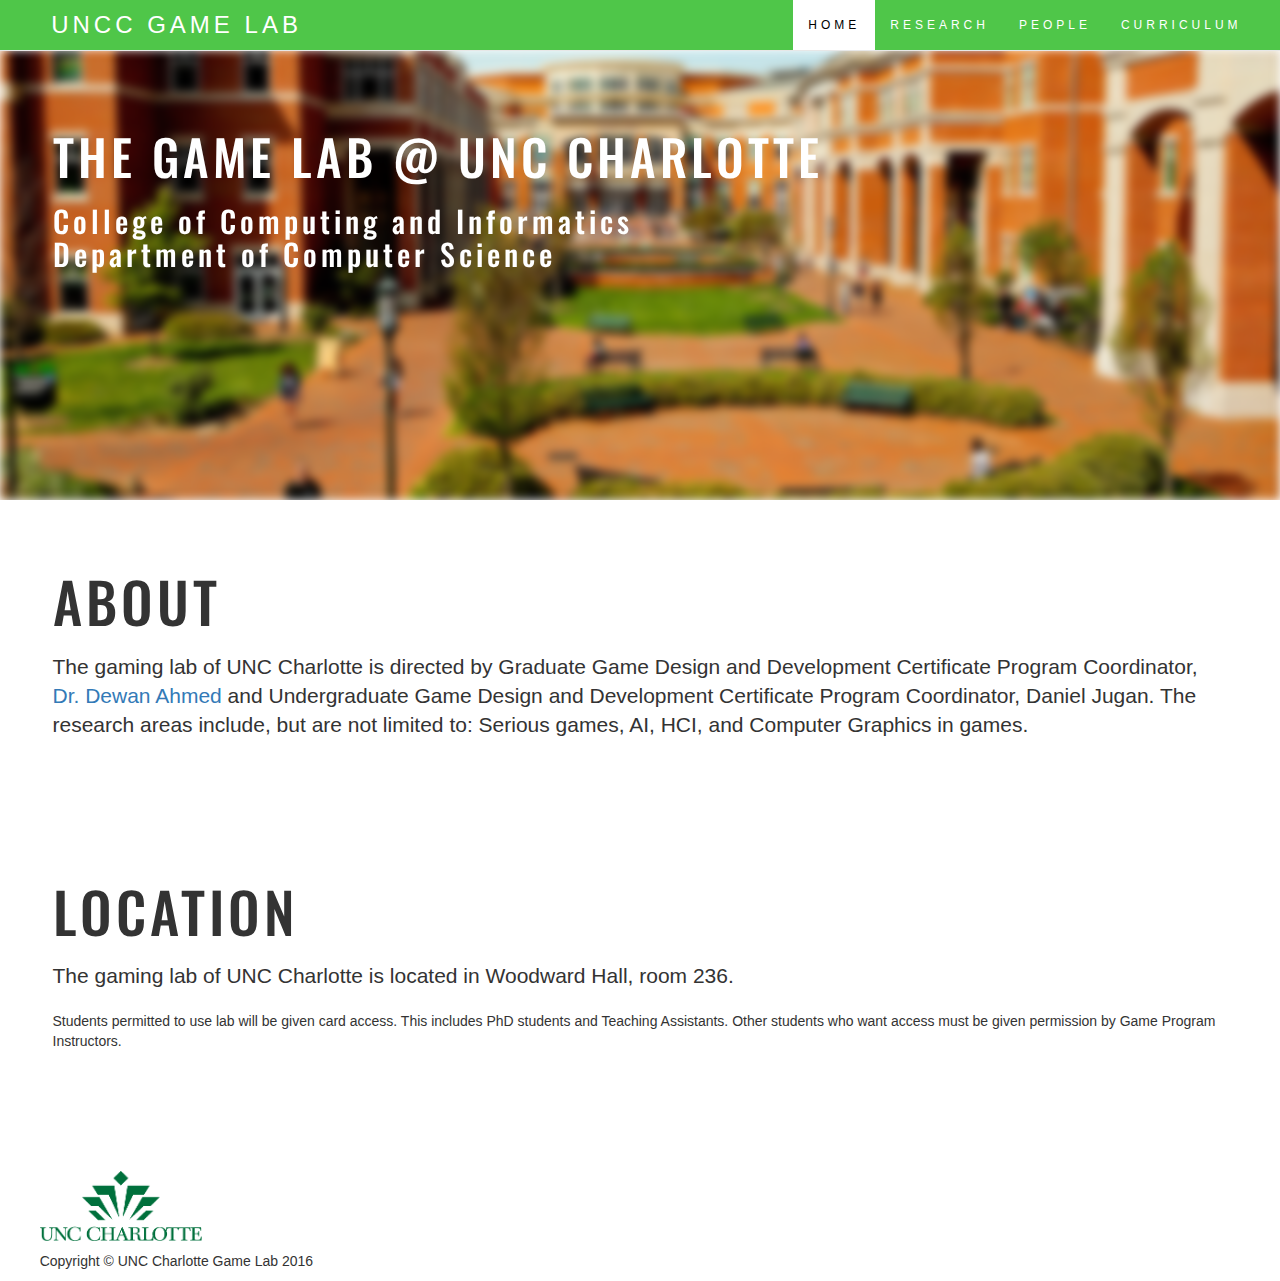
<file: index.html>
<!DOCTYPE html>
<html lang="en">

<head>

    <meta charset="utf-8">
    <meta http-equiv="X-UA-Compatible" content="IE=edge">
    <meta name="viewport" content="width=device-width, initial-scale=1">
    <meta name="description" content="">
    <meta name="author" content="">

    <title>UNC Charlotte Game Lab</title>

    <!-- Bootstrap Core CSS -->
    <link href="css/bootstrap.min.css" rel="stylesheet">

    <!-- Custom CSS -->
    <link href="css/main.css" rel="stylesheet">

    <!-- Fonts -->
    <link href='https://fonts.googleapis.com/css?family=Josefin+Sans|Oswald' rel='stylesheet' type='text/css'>
    <!-- HTML5 Shim and Respond.js IE8 support of HTML5 elements and media queries -->
    <!-- WARNING: Respond.js doesn't work if you view the page via file:// -->
    <!--[if lt IE 9]>
        <script src="https://oss.maxcdn.com/libs/html5shiv/3.7.0/html5shiv.js"></script>
        <script src="https://oss.maxcdn.com/libs/respond.js/1.4.2/respond.min.js"></script>
    <![endif]-->

</head>

<body>

    <!-- Navigation -->
    <nav class="navbar navbar-default navbar-fixed-top" role="navigation">
        <div class="container">
            <!-- Brand and toggle get grouped for better mobile display -->
            <div class="navbar-header">
                <button type="button" class="navbar-toggle" data-toggle="collapse" data-target="#bs-example-navbar-collapse-1">
                    <span class="sr-only">Toggle navigation</span>
                    <span class="icon-bar"></span>
                    <span class="icon-bar"></span>
                    <span class="icon-bar"></span>
                </button>
                <a class="navbar-brand" href="#" style = "color:white;font-size:24px;">UNCC GAME LAB</a>
            </div>
            <!-- Collect the nav links, forms, and other content for toggling -->
            <div class="collapse navbar-collapse" id="bs-example-navbar-collapse-1">
                <ul class="nav navbar-nav navbar-right">
                    <li class ="active">
                        <a href="index.html" >HOME</a>
                    </li>
                    <li>
                        <a href="research.html">RESEARCH</a>
                    </li>
                    <li>
                        <a href="people.html">PEOPLE</a>
                    </li>
                    <li>
                        <a href="curriculum.html">CURRICULUM</a>
                    </li>
                </ul>
            </div>
            <!-- /.navbar-collapse -->
        </div>
        <!-- /.container -->
    </nav>

    <!-- Full Width Image Header with Logo -->
    <!-- Image backgrounds are set within the full-width-pics.css file. -->
    <div id="bg-fade-carousel" class="carousel slide" data-ride="carousel">
        <!-- Wrapper for slides -->
            <div class="carousel-inner">
                <div class="item active">
                    <div class="slide1"></div>
                </div>
                <div class="item">
                    <div class="slide2"></div>
                </div>
                <div class="item">
                    <div class="slide3"></div>
                </div>
            </div><!-- .carousel-inner --> 
            <div class="container-fluid carousel-overlay" id="home">
                <h1 style="letter-spacing: 4px;padding-top:60px;color:white;">THE GAME LAB @ UNC CHARLOTTE</h1>
        <h2 style="color:white;">College of Computing and Informatics <br> Department of Computer Science</h2>
            </div>
        </div> <!-- .carousel -->  

    <!-- Content Section -->
    <section>
        <div class="container">
            <div class="row">
                <div class="col-lg-12">
                    <h1 class="section-heading" style="letter-spacing: 4px;">ABOUT</h1>
                    <p class="lead section-lead">The gaming lab of UNC Charlotte is directed by Graduate Game Design and Development Certificate Program Coordinator, <a href = "http://webpages.uncc.edu/dahmed" target="_blank"/>Dr. Dewan Ahmed</a> and Undergraduate Game Design and Development Certificate Program Coordinator, Daniel Jugan. The research areas include, but are not limited to: Serious games, AI, HCI, and Computer Graphics in games. </p>
                </div>
            </div>
        </div>
    </section>

    <!-- Content Section -->
    <section>
        <div class="container">
            <div class="row">
                <div class="col-lg-12">
                    <h1 class="section-heading" style="letter-spacing: 4px;">LOCATION</h1>
                    <p class="lead section-lead">The gaming lab of UNC Charlotte is located in Woodward Hall, room 236.</p>
                    <p class="section-paragraph">Students permitted to use lab will be given card access. This includes
                        PhD students and Teaching Assistants. Other students who want access must be given permission by Game Program Instructors.</p>
                </div>
            </div>
            <!-- /.row -->
        </div>
        <!-- /.container -->
    </section>

    <!-- Footer -->
    <footer>
        <div class="container">
            <div class="row">
                <div class="col-lg-8">
                    <img src = "images/research.gif"
                    alt = "uncclogo"
                    style = "height: 80px; padding-left: 3%;padding-bottom: 10px;"/><br>
                    <p>Copyright &copy; UNC Charlotte Game Lab 2016</p>
                </div>
            </div>
            <!-- /.row -->
        </div>
        <!-- /.container -->
    </footer>

    <!-- jQuery -->
    <script src="js/jquery.js"></script>

    <!-- Bootstrap Core JavaScript -->
    <script src="js/bootstrap.min.js"></script>

</body>

</html>
</file>
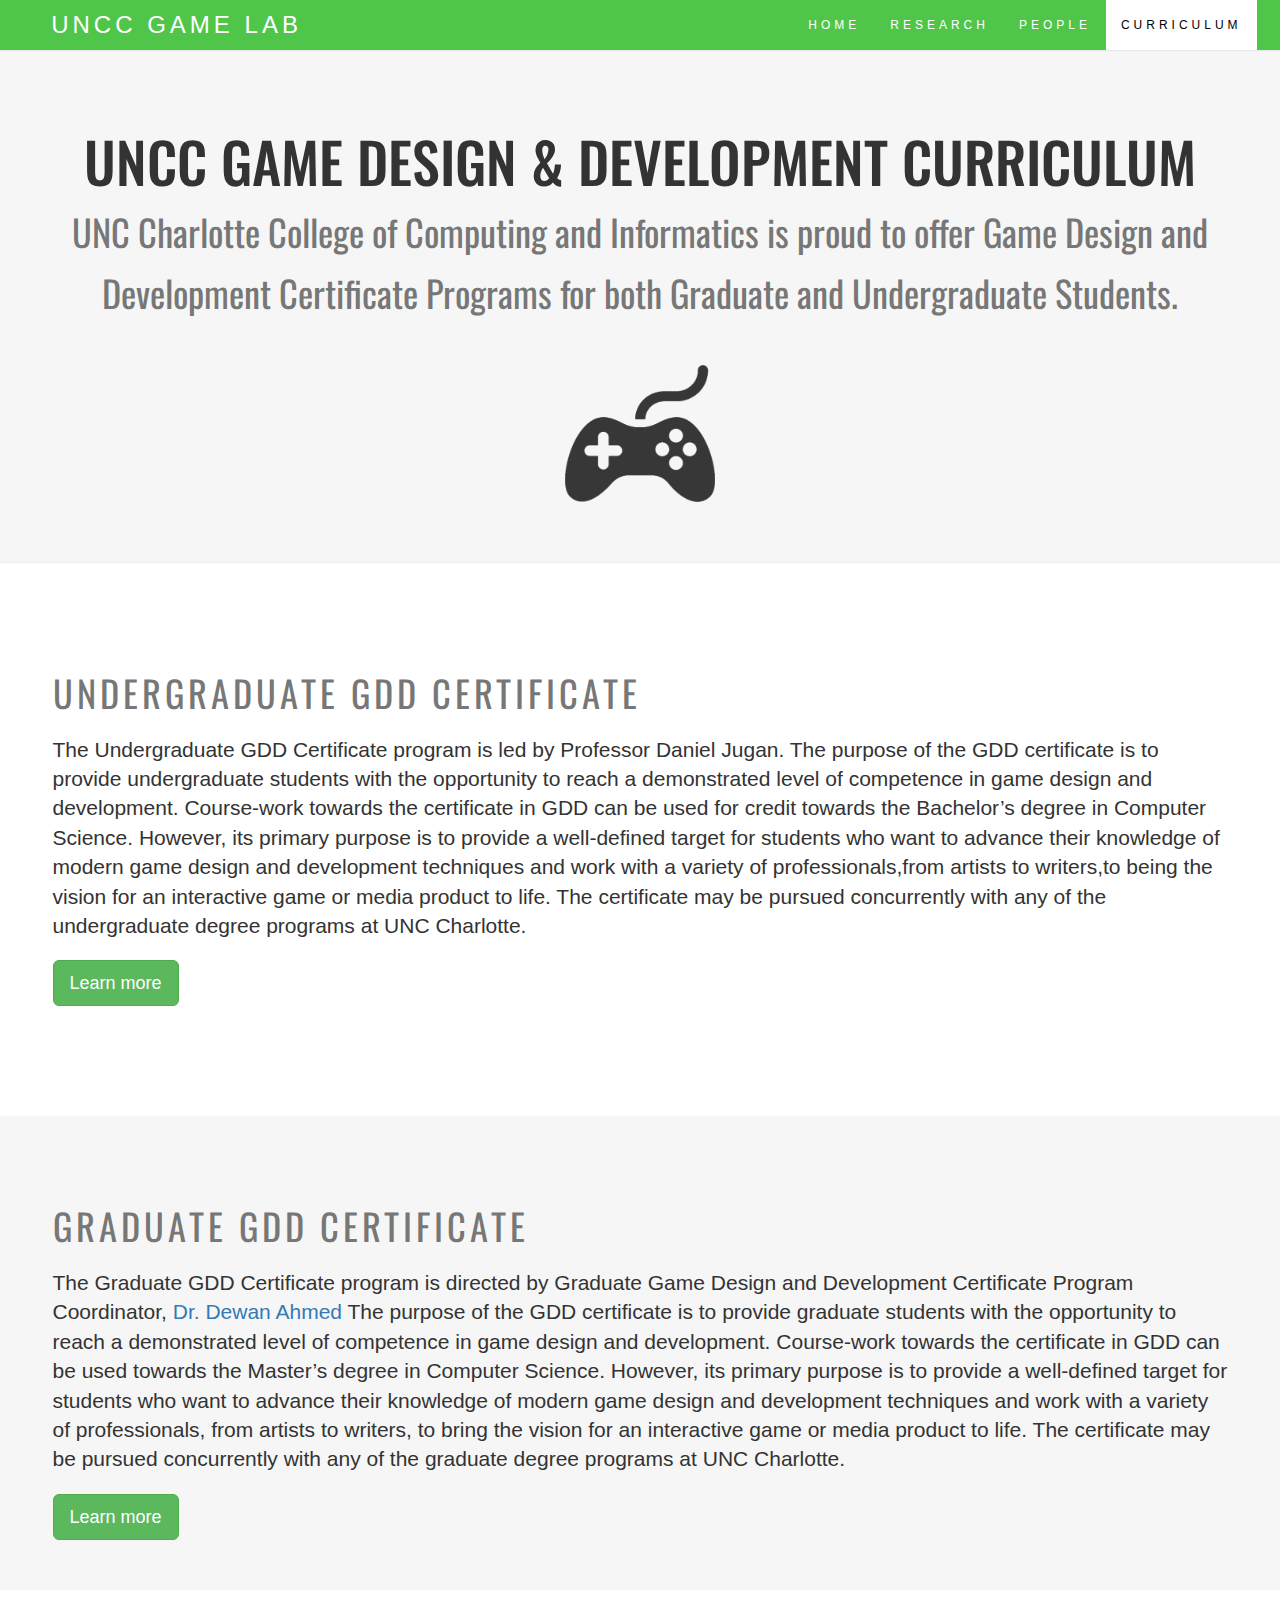
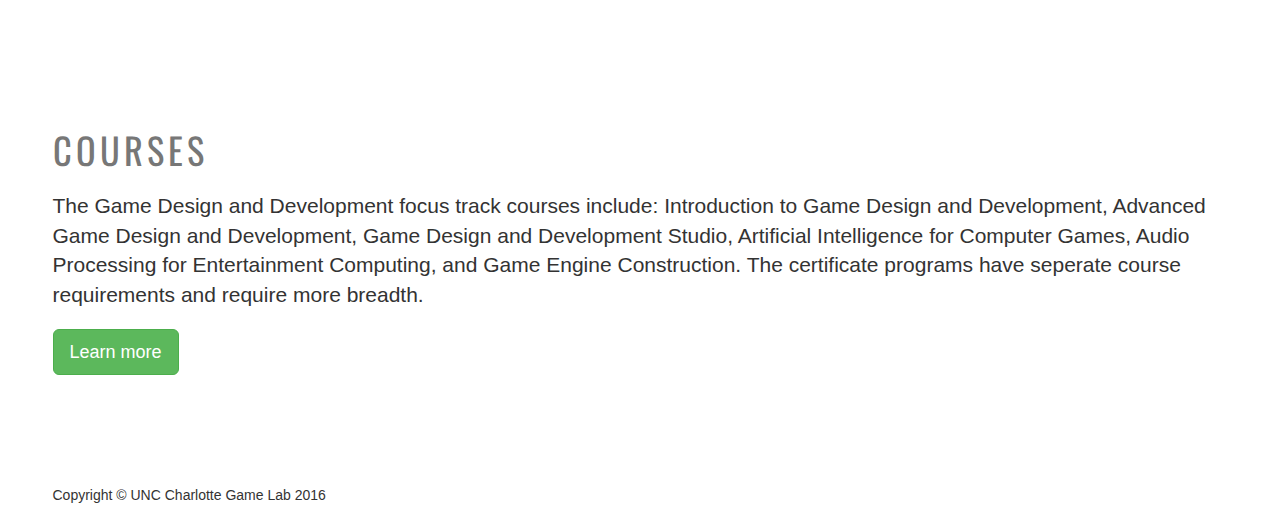
<file: curriculum.html>
<!DOCTYPE html>
<html lang="en">

<head>

    <meta charset="utf-8">
    <meta http-equiv="X-UA-Compatible" content="IE=edge">
    <meta name="viewport" content="width=device-width, initial-scale=1">
    <meta name="description" content="">
    <meta name="author" content="">

    <title>UNC Charlotte Game Lab - Curriculum</title>

    <!-- Bootstrap Core CSS -->
    <link href="css/bootstrap.min.css" rel="stylesheet">

    <!-- Custom CSS -->
    <link href="css/main.css" rel="stylesheet">

    <!-- Fonts -->
    <link href='https://fonts.googleapis.com/css?family=Josefin+Sans|Oswald' rel='stylesheet' type='text/css'>
    <!-- HTML5 Shim and Respond.js IE8 support of HTML5 elements and media queries -->
    <!-- WARNING: Respond.js doesn't work if you view the page via file:// -->
    <!--[if lt IE 9]>
        <script src="https://oss.maxcdn.com/libs/html5shiv/3.7.0/html5shiv.js"></script>
        <script src="https://oss.maxcdn.com/libs/respond.js/1.4.2/respond.min.js"></script>
    <![endif]-->

</head>

<body>

    <!-- Navigation -->
    <nav class="navbar navbar-default navbar-fixed-top" role="navigation">
        <div class="container">
            <!-- Brand and toggle get grouped for better mobile display -->
            <div class="navbar-header">
                <button type="button" class="navbar-toggle" data-toggle="collapse" data-target="#bs-example-navbar-collapse-1">
                    <span class="sr-only">Toggle navigation</span>
                    <span class="icon-bar"></span>
                    <span class="icon-bar"></span>
                    <span class="icon-bar"></span>
                </button>
                <a class="navbar-brand" href="#" style = "color:white;font-size:24px;">UNCC GAME LAB</a>
            </div>
            <!-- Collect the nav links, forms, and other content for toggling -->
            <div class="collapse navbar-collapse" id="bs-example-navbar-collapse-1">
                <ul class="nav navbar-nav navbar-right">
                    <li>
                        <a href="index.html" >HOME</a>
                    </li>
                    <li>
                        <a href="research.html">RESEARCH</a>
                    </li>
                    <li>
                        <a href="people.html">PEOPLE</a>
                    </li>
                    <li class ="active">
                        <a href="curriculum.html">CURRICULUM</a>
                    </li>
                </ul>
            </div>
            <!-- /.navbar-collapse -->
        </div>
        <!-- /.container -->
    </nav>
    <div class="page-header">
        <h1 class="section-heading" style="text-align:center;">UNCC GAME DESIGN & DEVELOPMENT CURRICULUM <br>
        <small>UNC Charlotte College of Computing and Informatics is proud to offer Game Design and Development Certificate Programs for both Graduate and Undergraduate Students.</small> </h1>
        <img src="images/controller.png"
                alt = "researchlogo"
                style = "max-width:150px;display:block;padding-top:30px;margin-left: auto;margin-right: auto"/>
    </div>

    <!-- Content Section -->
    <section>
        <div class="container">
            <div class="row">
                <div class="col-lg-12">
                    <h1 class="section-heading"style="letter-spacing: 4px;"><small>UNDERGRADUATE GDD CERTIFICATE</small></h1>
                    <p class="lead section-lead">The Undergraduate GDD Certificate program is led by Professor Daniel Jugan. The purpose of the GDD certificate is to provide undergraduate students with the opportunity to reach a demonstrated level of competence in game design and development. Course-work towards the certificate in GDD can be used for credit towards the Bachelor’s degree in Computer Science. However, its primary purpose is to provide a well-defined target for students who want to advance their knowledge of modern game design and development techniques and work with a variety of professionals,from artists to writers,to being the vision for an interactive game or media product to life. The certificate may be pursued concurrently with any of the undergraduate degree programs at UNC Charlotte. 
                    <p><a class="btn btn-success btn-lg" href="http://cs.uncc.edu/academics/undergraduate-certificate-game-design" target="_blank" role="button">Learn more</a></p>
                </div>
            </div>
        </div>
    </section>

    <!-- Content Section -->
    <section>
        <div class="container bg-grey" style="padding-bottom: 40px;">
            <div class="row">
                <div class="col-lg-12">
                    <h1 class="section-heading"style="letter-spacing: 4px;"><small>GRADUATE GDD CERTIFICATE</small></h1>
                    <p class="lead section-lead">The Graduate GDD Certificate program is directed by Graduate Game Design and Development Certificate Program Coordinator, <a href = "http://webpages.uncc.edu/dahmed" target="_blank"/>Dr. Dewan Ahmed</a> The purpose of the GDD certificate is to provide graduate students with the opportunity to reach a demonstrated level of competence in game design and development. Course-work towards the certificate in GDD can be used towards the Master’s degree in Computer Science. However, its primary purpose is to provide a well-defined target for students who want to advance their knowledge of modern game design and development techniques and work with a variety of professionals, from artists to writers, to bring the vision for an interactive game or media product to life. The certificate may be pursued concurrently with any of the graduate degree programs at UNC Charlotte. </p>
                    <p><a class="btn btn-success btn-lg" href="http://cs.uncc.edu/academics/graduate-certificate-game-design-and-development" target="_blank" role="button">Learn more</a></p>
                </div>
            </div>
            <!-- /.row -->
        </div>
        <!-- /.container -->
    </section>
    
    <section>
        <div class="container">
            <div class="row">
                <div class="col-lg-12">
                    <h1 class="section-heading"style="letter-spacing: 4px;"><small>COURSES</small></h1>
                    <p class="lead section-lead">The Game Design and Development focus track courses include: Introduction to Game Design and Development, Advanced Game Design and Development, Game Design and Development Studio, Artificial Intelligence for Computer Games, Audio Processing for Entertainment Computing, and Game Engine Construction.
                    The certificate programs have seperate course requirements and require more breadth. 
                    <p><a class="btn btn-success btn-lg" href="http://cs.uncc.edu/academics/undergraduate-programs/courses" target="_blank" role="button">Learn more</a></p>
                </div>
            </div>
        </div>
    </section>
    <!-- Footer -->
    <footer>
        <div class="container">
            <div class="row">
                <div class="col-lg-12">
                    <p>Copyright &copy; UNC Charlotte Game Lab 2016</p>
                </div>
            </div>
            <!-- /.row -->
        </div>
        <!-- /.container -->
    </footer>

    <!-- jQuery -->
    <script src="js/jquery.js"></script>

    <!-- Bootstrap Core JavaScript -->
    <script src="js/bootstrap.min.js"></script>

</body>

</html>
</file>
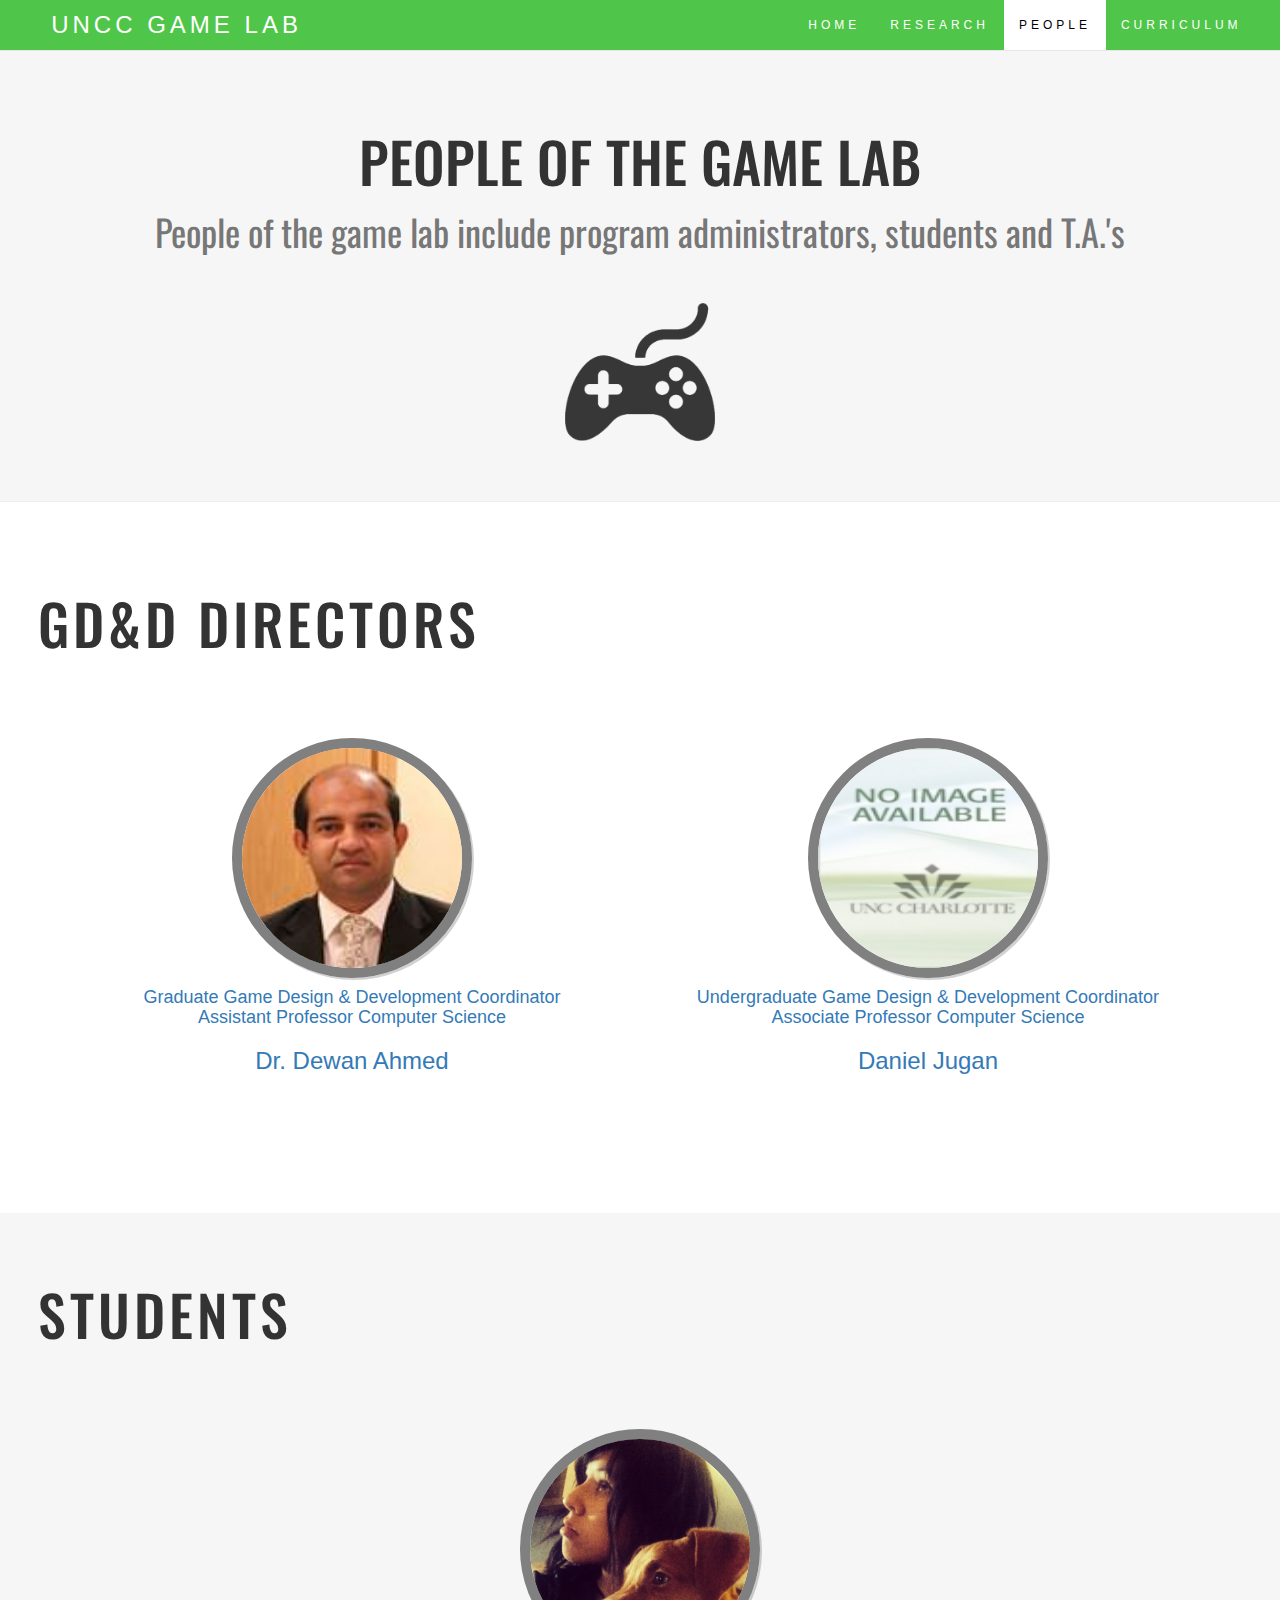
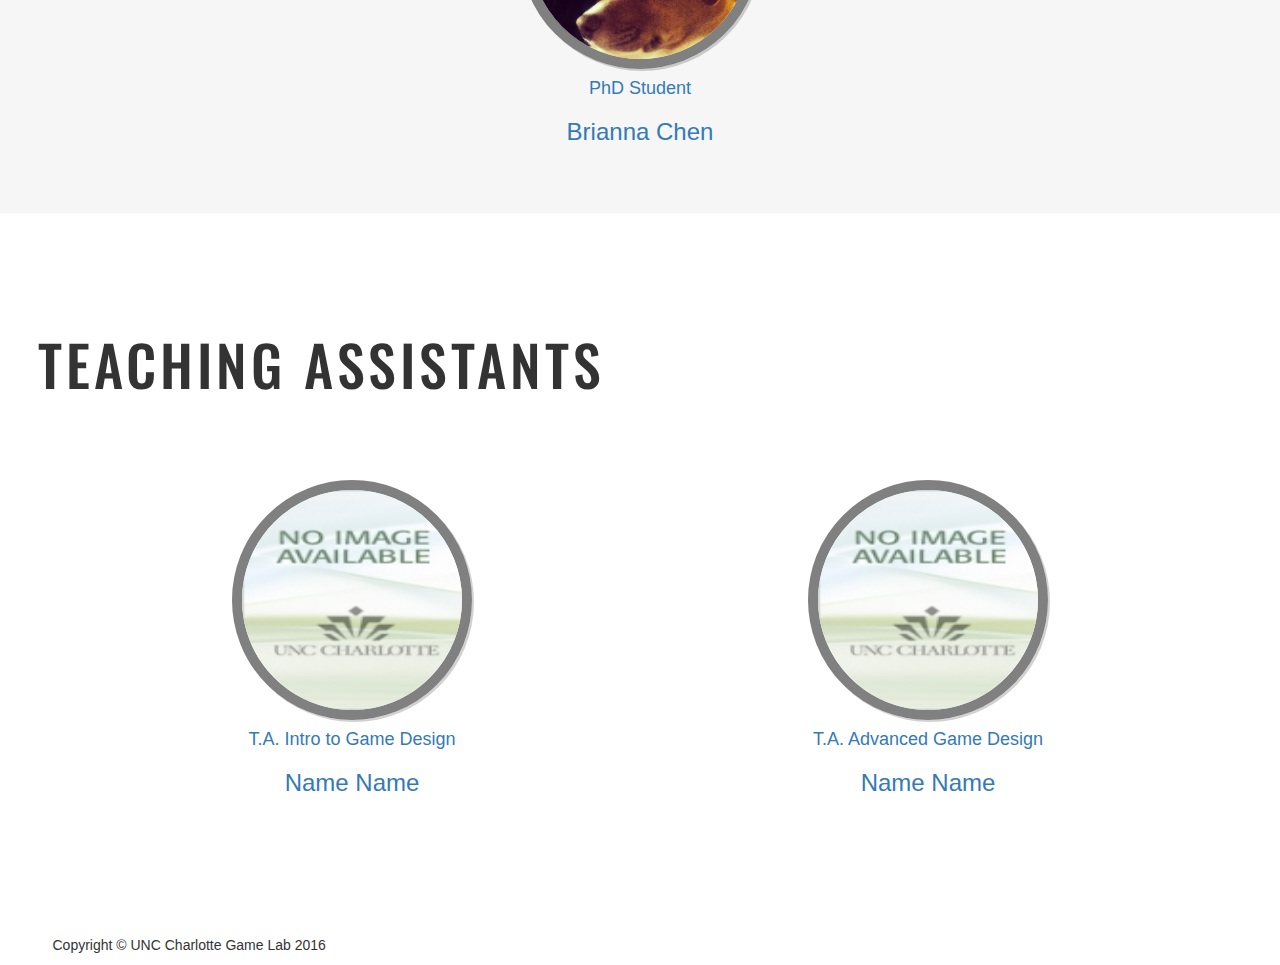
<file: people.html>
<!DOCTYPE html>
<html lang="en">

<head>

    <meta charset="utf-8">
    <meta http-equiv="X-UA-Compatible" content="IE=edge">
    <meta name="viewport" content="width=device-width, initial-scale=1">
    <meta name="description" content="">
    <meta name="author" content="">

    <title>UNC Charlotte Game Lab</title>

    <!-- Bootstrap Core CSS -->
    <link href="css/bootstrap.min.css" rel="stylesheet">

    <!-- Custom CSS -->
    <link href="css/main.css" rel="stylesheet">

    <!-- Fonts -->
    <link href='https://fonts.googleapis.com/css?family=Josefin+Sans|Oswald' rel='stylesheet' type='text/css'>
    <!-- HTML5 Shim and Respond.js IE8 support of HTML5 elements and media queries -->
    <!-- WARNING: Respond.js doesn't work if you view the page via file:// -->
    <!--[if lt IE 9]>
        <script src="https://oss.maxcdn.com/libs/html5shiv/3.7.0/html5shiv.js"></script>
        <script src="https://oss.maxcdn.com/libs/respond.js/1.4.2/respond.min.js"></script>
    <![endif]-->

</head>

<body>

    <!-- Navigation -->
    <nav class="navbar navbar-default navbar-fixed-top" role="navigation">
        <div class="container">
            <!-- Brand and toggle get grouped for better mobile display -->
            <div class="navbar-header">
                <button type="button" class="navbar-toggle" data-toggle="collapse" data-target="#bs-example-navbar-collapse-1">
                    <span class="sr-only">Toggle navigation</span>
                    <span class="icon-bar"></span>
                    <span class="icon-bar"></span>
                    <span class="icon-bar"></span>
                </button>
                <a class="navbar-brand" href="#" style = "color:white;font-size:24px;">UNCC GAME LAB</a>
            </div>
            <!-- Collect the nav links, forms, and other content for toggling -->
            <div class="collapse navbar-collapse" id="bs-example-navbar-collapse-1">
                <ul class="nav navbar-nav navbar-right">
                    <li>
                        <a href="index.html" >HOME</a>
                    </li>
                    <li>
                        <a href="research.html">RESEARCH</a>
                    </li>
                    <li class ="active">
                        <a href="people.html">PEOPLE</a>
                    </li>
                    <li>
                        <a href="curriculum.html">CURRICULUM</a>
                    </li>
                </ul>
            </div>
            <!-- /.navbar-collapse -->
        </div>
        <!-- /.container -->
    </nav>
    <div class="page-header">
        <h1 class="section-heading" style="text-align:center;">PEOPLE OF THE GAME LAB<br><small>People of the game lab include program administrators, students and T.A.'s</small> </h1>
        <img src="images/controller.png"
                alt = "researchlogo"
                style = "max-width:150px;display:block;padding-top:30px;margin-left: auto;margin-right: auto"/>
    </div>

    <!-- Content Section -->
    <section>
        <div class="container">
            <div class="row">
                <h1 class="section-heading" style="letter-spacing: 4px;">GD&D DIRECTORS</h1> <!-- Section Title -->
        <div class="container" style="padding-left:5%; padding-right:5%; padding-top:5%; margin 0 auto; text-align:center;">
            <div class="col-md-8 col-md-offset-2">
            </div>
                <!-- Speaker 1 -->
                <div class = "speaker">
                <div class="col-md-6">
                    <a href="http://webpages.uncc.edu/dahmed/aboutme.html" target="_blank" class="member-profile">
                        <div class="unhover_img">
                        <img src="images/dewan.jpg" alt="" />
                        </div>
                        <h4>Graduate Game Design & Development Coordinator<br> Assistant Professor Computer Science</h4>
                        <h3 style="padding-bottom:5%;">Dr. Dewan Ahmed</h3>
                    </a>    
                </div>
                
                <!-- Speaker 2 -->
                <div class="col-md-6">
                    <a href="#" class="member-profile">
                        <div class="unhover_img">
                        <img src="images/danny.jpg" alt="" />
                        </div>
                        <h4>Undergraduate Game Design & Development Coordinator<br> Associate Professor Computer Science</h4>
                        <h3>Daniel Jugan</h3>
                    </a>    
                </div>
                </div>
            </div>
        </div>
    </section>
    <section>
        <div class="container bg-grey">
            <div class="row">
                <h1 class="section-heading" style="letter-spacing: 4px;">STUDENTS</h1> <!-- Section Title -->
        <div class="container" style="padding-left:5%; padding-right:5%; padding-top:5%; margin 0 auto; text-align:center;">
            <div class="col-md-8 col-md-offset-2">
            </div>
                <!-- Speaker 1 -->
                <div class = "speaker">
                <div class="col-md-12">
                    <a href="http://webpages.uncc.edu/~bchen4" target="_blank" class="member-profile">
                        <div class="unhover_img">
                        <img src="images/brianna.jpg" alt="" />
                        </div>
                        <h4>PhD Student</h4>
                        <h3 style="padding-bottom: 5%;">Brianna Chen</h3>
                    </a>    
                </div>
                
                <!-- Speaker 2 -->
                </div>
            </div>
        </div>
    </section>
    <section>
        <div class="container">
            <div class="row">
                <h1 class="section-heading" style="letter-spacing: 4px;">TEACHING ASSISTANTS</h1> <!-- Section Title -->
        <div class="container" style="padding-left:5%; padding-right:5%; padding-top:5%; margin 0 auto; text-align:center;">
            <div class="col-md-8 col-md-offset-2">
            </div>
                <!-- Speaker 1 -->
                <div class = "speaker">
                <div class="col-md-6">
                    <a href="http://webpages.uncc.edu/dahmed/aboutme.html" target="_blank" class="member-profile">
                        <div class="unhover_img">
                        <img src="images/danny.jpg" alt="" />
                        </div>
                        <h4>T.A. Intro to Game Design</h4>
                        <h3 style="padding-bottom:5%;">Name Name</h3>
                    </a>    
                </div>
                
                <!-- Speaker 2 -->
                <div class="col-md-6">
                    <a href="#" class="member-profile">
                        <div class="unhover_img">
                        <img src="images/danny.jpg" alt="" />
                        </div>
                        <h4>T.A. Advanced Game Design</h4>
                        <h3>Name Name</h3>
                    </a>    
                </div>
                </div>
            </div>
        </div>
    </section>
    <!-- Footer -->
    <footer>
        <div class="container">
            <div class="row">
                <div class="col-lg-12">
                    <p>Copyright &copy; UNC Charlotte Game Lab 2016</p>
                </div>
            </div>
            <!-- /.row -->
        </div>
        <!-- /.container -->
    </footer>

    <!-- jQuery -->
    <script src="js/jquery.js"></script>

    <!-- Bootstrap Core JavaScript -->
    <script src="js/bootstrap.min.js"></script>

</body>

</html>
</file>
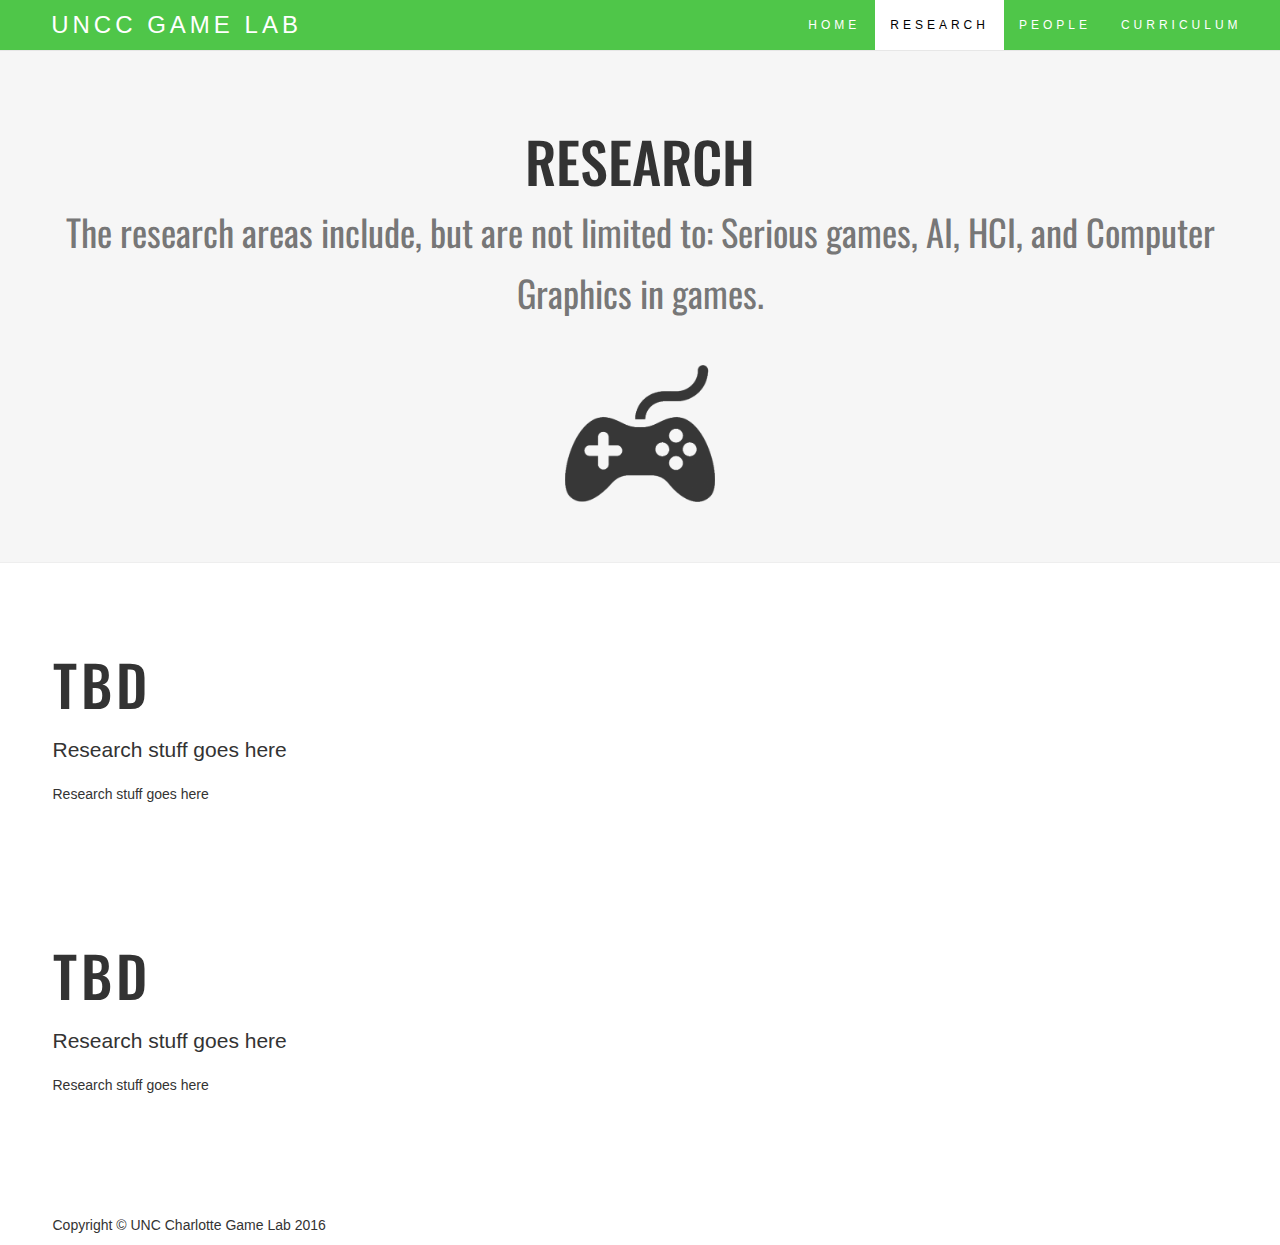
<file: research.html>
<!DOCTYPE html>
<html lang="en">

<head>

    <meta charset="utf-8">
    <meta http-equiv="X-UA-Compatible" content="IE=edge">
    <meta name="viewport" content="width=device-width, initial-scale=1">
    <meta name="description" content="">
    <meta name="author" content="">

    <title>UNC Charlotte Game Lab</title>

    <!-- Bootstrap Core CSS -->
    <link href="css/bootstrap.min.css" rel="stylesheet">

    <!-- Custom CSS -->
    <link href="css/main.css" rel="stylesheet">

    <!-- Fonts -->
    <link href='https://fonts.googleapis.com/css?family=Josefin+Sans|Oswald' rel='stylesheet' type='text/css'>
    <!-- HTML5 Shim and Respond.js IE8 support of HTML5 elements and media queries -->
    <!-- WARNING: Respond.js doesn't work if you view the page via file:// -->
    <!--[if lt IE 9]>
        <script src="https://oss.maxcdn.com/libs/html5shiv/3.7.0/html5shiv.js"></script>
        <script src="https://oss.maxcdn.com/libs/respond.js/1.4.2/respond.min.js"></script>
    <![endif]-->

</head>

<body>

    <!-- Navigation -->
    <nav class="navbar navbar-default navbar-fixed-top" role="navigation">
        <div class="container">
            <!-- Brand and toggle get grouped for better mobile display -->
            <div class="navbar-header">
                <button type="button" class="navbar-toggle" data-toggle="collapse" data-target="#bs-example-navbar-collapse-1">
                    <span class="sr-only">Toggle navigation</span>
                    <span class="icon-bar"></span>
                    <span class="icon-bar"></span>
                    <span class="icon-bar"></span>
                </button>
                <a class="navbar-brand" href="#" style = "color:white;font-size:24px;">UNCC GAME LAB</a>
            </div>
            <!-- Collect the nav links, forms, and other content for toggling -->
            <div class="collapse navbar-collapse" id="bs-example-navbar-collapse-1">
                <ul class="nav navbar-nav navbar-right">
                    <li>
                        <a href="index.html" >HOME</a>
                    </li>
                    <li class ="active">
                        <a href="research.html">RESEARCH</a>
                    </li>
                    <li>
                        <a href="people.html">PEOPLE</a>
                    </li>
                    <li>
                        <a href="curriculum.html">CURRICULUM</a>
                    </li>
                </ul>
            </div>
            <!-- /.navbar-collapse -->
        </div>
        <!-- /.container -->
    </nav>
    <div class="page-header">
        <h1 class="section-heading" style="text-align:center;">RESEARCH<br>
        <small>The research areas include, but are not limited to: Serious games, AI, HCI, and Computer Graphics in games.</small> </h1>
        <img src="images/controller.png"
                alt = "researchlogo"
                style = "max-width:150px;display:block;padding-top:30px;margin-left: auto;margin-right: auto"/>
    </div>

    <!-- Content Section -->
    <section>
        <div class="container">
            <div class="row">
                <div class="col-lg-12">
                    <h1 class="section-heading" style="letter-spacing: 4px;">TBD</h1>
                    <p class="lead section-lead">Research stuff goes here </p>
                    <p class="section-paragraph">Research stuff goes here</p>
                </div>
            </div>
        </div>
    </section>

    <!-- Content Section -->
    <section>
        <div class="container">
            <div class="row">
                <div class="col-lg-12">
                    <h1 class="section-heading" style="letter-spacing: 4px;">TBD</h1>
                    <p class="lead section-lead">Research stuff goes here</p>
                    <p class="section-paragraph">Research stuff goes here</p>
                </div>
            </div>
            <!-- /.row -->
        </div>
        <!-- /.container -->
    </section>

    <!-- Footer -->
    <footer>
        <div class="container">
            <div class="row">
                <div class="col-lg-12">
                    <p>Copyright &copy; UNC Charlotte Game Lab 2016</p>
                </div>
            </div>
            <!-- /.row -->
        </div>
        <!-- /.container -->
    </footer>

    <!-- jQuery -->
    <script src="js/jquery.js"></script>

    <!-- Bootstrap Core JavaScript -->
    <script src="js/bootstrap.min.js"></script>

</body>

</html>
</file>
<file: css/main.css>
html,body {
  width: 100%; height: 100%; margin: 0px; padding: 0px; }

.speaker img {
  width: 100%;
  max-width: 240px;
  max-height: 240px;
  border-radius: 50%; 
  border: 10px solid grey; 
  box-shadow: 2px 2px 0px rgba(0,0,0, 0.18);
  transition: all 0.1s ease-in;
}

.speaker span {
  padding: 14px 20px;
  display: inline-block;
  font-size: 16px;
}

.no-js #loader { display: none;  }
.js #loader { display: block; position: absolute; left: 100px; top: 0; }
.se-pre-con {
    position: fixed;
    left: 0px;
    top: 0px;
    width: 100%;
    height: 100%;
    z-index: 9999;
    background: url(images/loader-64x/Preloader_2.gif) center no-repeat #fff;
}
.alert {
  border-radius: 0; }

.container {
  width:100%;
  padding-right: 0;
  padding-left: 0;
  margin-right: auto;
  margin-left: auto; }

.container1 {
width:100%;
padding-right: 0;
padding-left: 0;
margin-right: auto;
margin-left: auto; }

.col-xs-1, .col-sm-1, .col-md-1, .col-sm-1, 
.col-xs-2, .col-sm-2, .col-md-2, .col-sm-2, 
.col-xs-3, .col-sm-3, .col-md-3, .col-sm-3, 
.col-xs-4, .col-sm-4, .col-md-4, .col-sm-4, 
.col-xs-5, .col-sm-5, .col-md-5, .col-sm-5, 
.col-xs-6, .col-sm-6, .col-md-6, .col-sm-6, 
.col-xs-7, .col-sm-7, .col-md-7, .col-sm-7, 
.col-xs-8, .col-sm-8, .col-md-8, .col-sm-8, 
.col-xs-9, .col-sm-9, .col-md-9, .col-sm-9, 
.col-xs-10, .col-sm-10, .col-md-10, .col-sm-10, 
.col-xs-11, .col-sm-11, .col-md-11, .col-sm-11, 
.col-xs-12, .col-sm-12, .col-md-12, .col-sm-12 {
  position: relative;
  height:100%;
  min-height: 1px;
  padding-right: 0;
  padding-left: 0; }

.row {
  margin-right: 0;
  margin-left: 0; }

.footer {
  margin-top: 0;
  padding-top: 0;
  padding-bottom: 0;
  border-top: none; }

.panel {
  border:none; }
.container-fluid{
    padding-top: 0px ;
}

body {
    margin-top: 50px; /* Required margin for .navbar-fixed-top. Remove if using .navbar-static-top. Change if height of navigation changes. */
}
nav{
    font-family: 'Oswald', sans-serif;
    letter-spacing: 4px;
    color: white;
    font-size: 18px;
    padding-left: 40px;
}

li{
    color:white;
}

h1{
    font-family: 'Oswald', sans-serif;
    font-size: 3.5em;
    padding-left: 3%;
    padding-right: 3%;
}

.page-header{
    padding-top: 60px;
    background-color: #F6F6F6;
    padding-bottom:60px;
}

h2{
    font-family: 'Oswald', sans-serif;
    padding-left: 3%;
    padding-right: 3%;
    letter-spacing: 4px;
}

h3{
    padding-left: 4%;
    padding-right: 4%;
    text-align: center;
}

p{
    padding-left: 3%;
    padding-right: 3%;
}

.navbar li{
    color: white;
    font-size: 12px;
}

.navbar{
    background-color: #4FC649; 
    border-color: none; 
    padding-left: 4%;
    padding-right: 3%;
    font-family: 'Montserrat', sans-serif;
    color:white;
}

.navbar-default .navbar-nav > .active > a, .navbar-default .navbar-nav > .active >   
 a:hover, .navbar-default .navbar-nav > .active > a:focus {
    color:white;
    /*BACKGROUND color for active*/
    background-color: white;
}

.navbar .nav > li > a {
    color:white;
}

.navbar li a, .navbar .navbar-brand {
    color: white;
}

.navbar-nav li a:hover, .navbar-nav li.active a {
  color: black!important;
}


.navbar-default .navbar-toggle {
  border-color: transparent;
  color: white !important;
}

.navbar-default .navbar nav li a {
 background-color: #26C485;
}

.image-bg-fluid-height,
.image-bg-fixed-height {
    text-align: center;
    -webkit-background-size: cover;
    -moz-background-size: cover;
    background-size: cover;
    -o-background-size: cover;
    background-image: url("images/controller.png");
}

.slide1, .slide2, .slide3{
    min-height: 450px;
    background-size: cover;
    background-position: center center;
    //opacity: 0.5;
    -webkit-filter: blur(5px);
    filter: blur(5px);
}
.slide1 {
    background-image: url("images/background/b1.png");
}
.slide2 {
    background-image: url("images/background/b2.png");
}
.slide3 {
    background-image: url("images/background/b3.png");
}


.bg-grey {
  background-color: #F6F6F6;
  padding-top: 50px;
}

.carousel-overlay {
    position: absolute;
    top: 0px;
    right: 0;
    left: 0;
    color: #1D1D1B;
    font-family: 'Montserrat', sans-serif;
}

.img-center {
	margin: 0 auto;
}

section {
    padding: 50px 0;
}

.section-heading {
    margin: 20px 0;
    font-size: 4em;
}

.section-lead {
    margin: 20px 0;
}

.section-paragraph {
    margin: 20px 0;
}

footer {
    margin: 50px 0;
}

@media(max-width:768px) {
    section {
        padding-top: 25px;
        padding-bottom: 25px;
    }

    .section-heading {
        font-size: 2em;
    }
}
</file>
